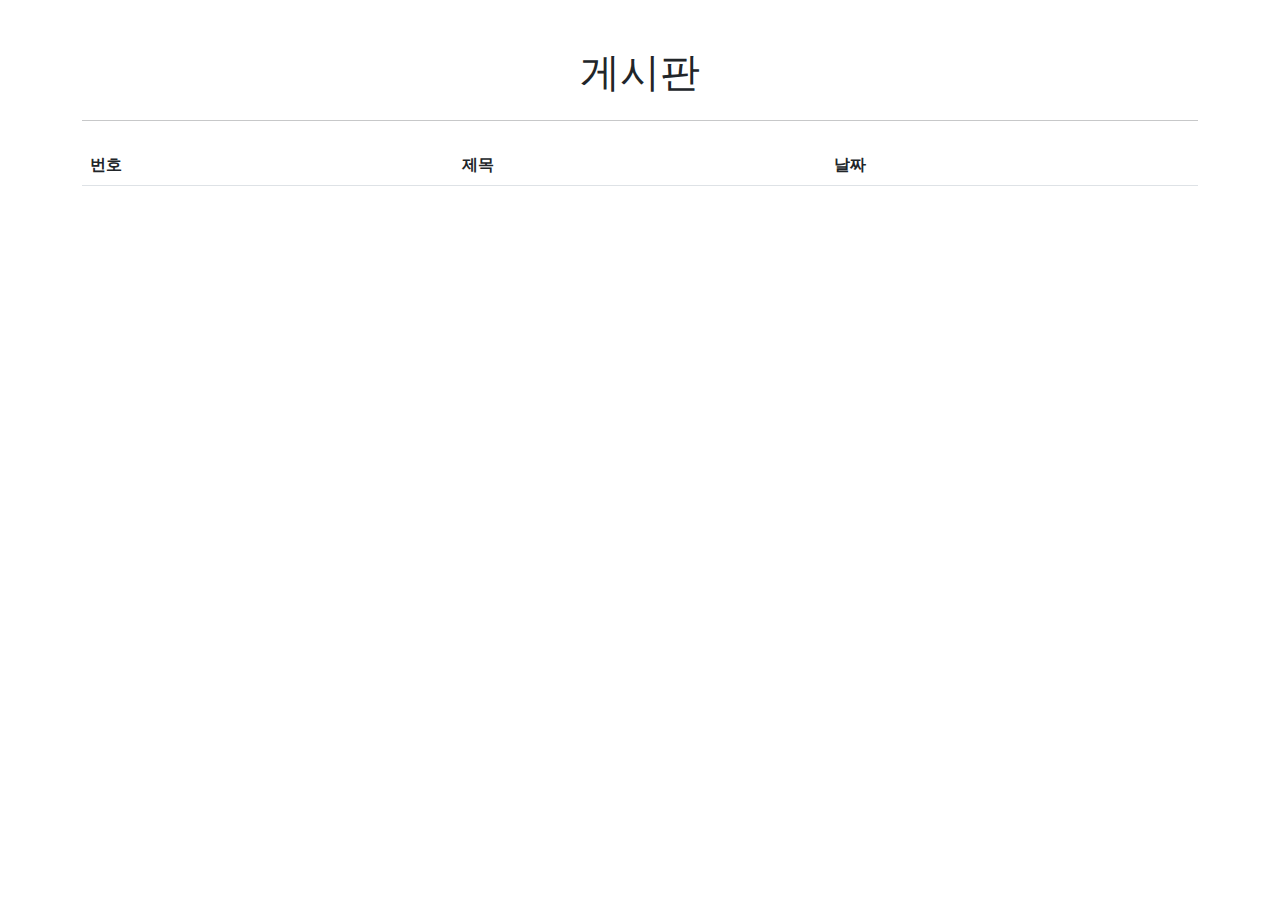
<file: src/main/resources/static/html/index.html>
<!DOCTYPE html>
<html lang="en">
<head>
    <meta charset="UTF-8">
    <link href = "../css/bootstrap.min.css" rel="stylesheet">
</head>
<body>
    <div class="container">
        <div class = "pt-5 text-center">
            <h1>게시판</h1>
        </div>

        <hr class="my-4">

        <div>
            <table class = "table table-hover">
                <tr>
                    <th>번호</th>
                    <th>제목</th>
                    <th>날짜</th>
                </tr>
            </table>
        </div>
    </div>
</body>
</html>
</file>
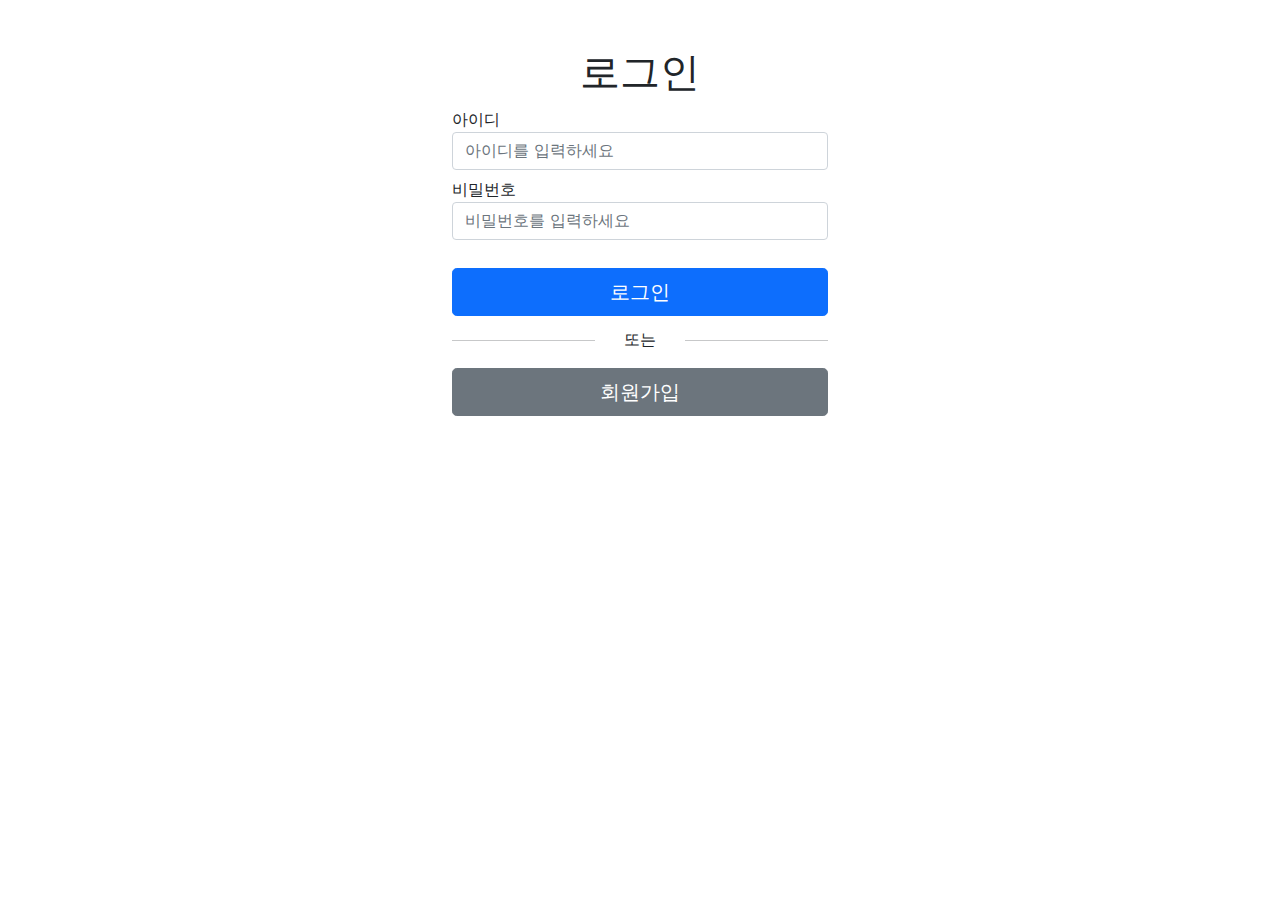
<file: src/main/resources/static/html/login.html>
<!DOCTYPE html>
<html lang="en">
<head>
  <meta charset="UTF-8">
  <link href = "../css/bootstrap.min.css" rel="stylesheet">
  <style>
    .container {
      max-width : 400px;
    }
  </style>
</head>
<body>
<div class = "container">

  <div class = "pt-5 text-center">
    <h1>로그인</h1>
  </div>

  <form action = "login.html" method = "post">
    <div class = "py-1">
      <label for = "id">아이디</label>
      <input type="text" id="id" name="id" class="form-control" placeholder = "아이디를 입력하세요" >
    </div>
    <div class = "py-1">
      <label for = "password">비밀번호</label>
      <input type="password" id="password" name="password" class="form-control" placeholder = "비밀번호를 입력하세요" >
    </div>
    <div class = "mt-4">
        <button class = "w-100 btn btn-primary btn-lg" type="submit">로그인</button>
    </div>
    <div class="mt-2 row">
      <div class="col-5">
        <hr>
      </div>
      <div class="col-2">
        <p class = "mt-1 text-center">또는</p>
      </div>
      <div class="col-5">
        <hr>
      </div>
    </div>
    <div>
        <button class = "w-100 btn btn-secondary btn-lg" onclick="location.href='signup.html'">회원가입</button>
    </div>

  </form>
</div>
</body>
</html>
</file>
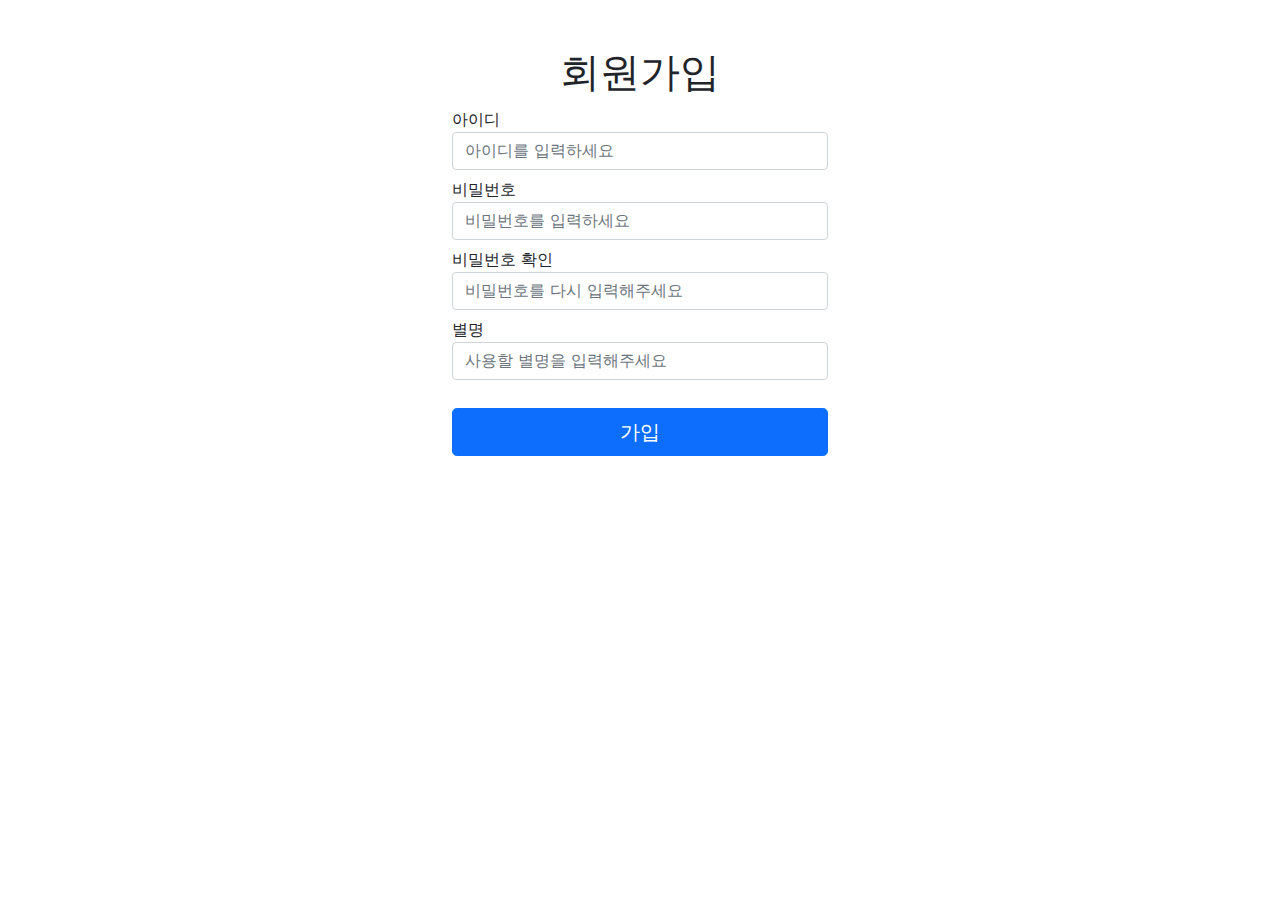
<file: src/main/resources/static/html/signup.html>
<!DOCTYPE html>
<html lang="en">
<head>
  <meta charset="UTF-8">
  <link href = "../css/bootstrap.min.css" rel="stylesheet">
  <style>
    .container {
      max-width : 400px;
    }
  </style>
</head>
<body>
<div class = "container">

  <div class = "pt-5 text-center">
    <h1>회원가입</h1>
  </div>

  <form action = "signup.html" method = "post">
    <div class = "py-1">
      <label for = "id">아이디</label>
      <input type="text" id="id" name="id" class="form-control" placeholder = "아이디를 입력하세요" >
    </div>
    <div class = "py-1">
      <label for = "password">비밀번호</label>
      <input type="password" id="password" name="password" class="form-control" placeholder = "비밀번호를 입력하세요" >
    </div>
    <div class = "py-1">
      <label for = "password">비밀번호 확인</label>
      <input type="password" id="password-check" name="password-check" class="form-control" placeholder = "비밀번호를 다시 입력해주세요" >
    </div>
    <div class = "py-1">
      <label for = "nickname">별명</label>
      <input type="text" id="nickname" name="nickname" class="form-control" placeholder = "사용할 별명을 입력해주세요">
    </div>
    <div class = "mt-4">
      <button class = "w-100 btn btn-primary btn-lg" type="submit">가입</button>
    </div>
  </form>
</div>
</body>
</html>
</file>
